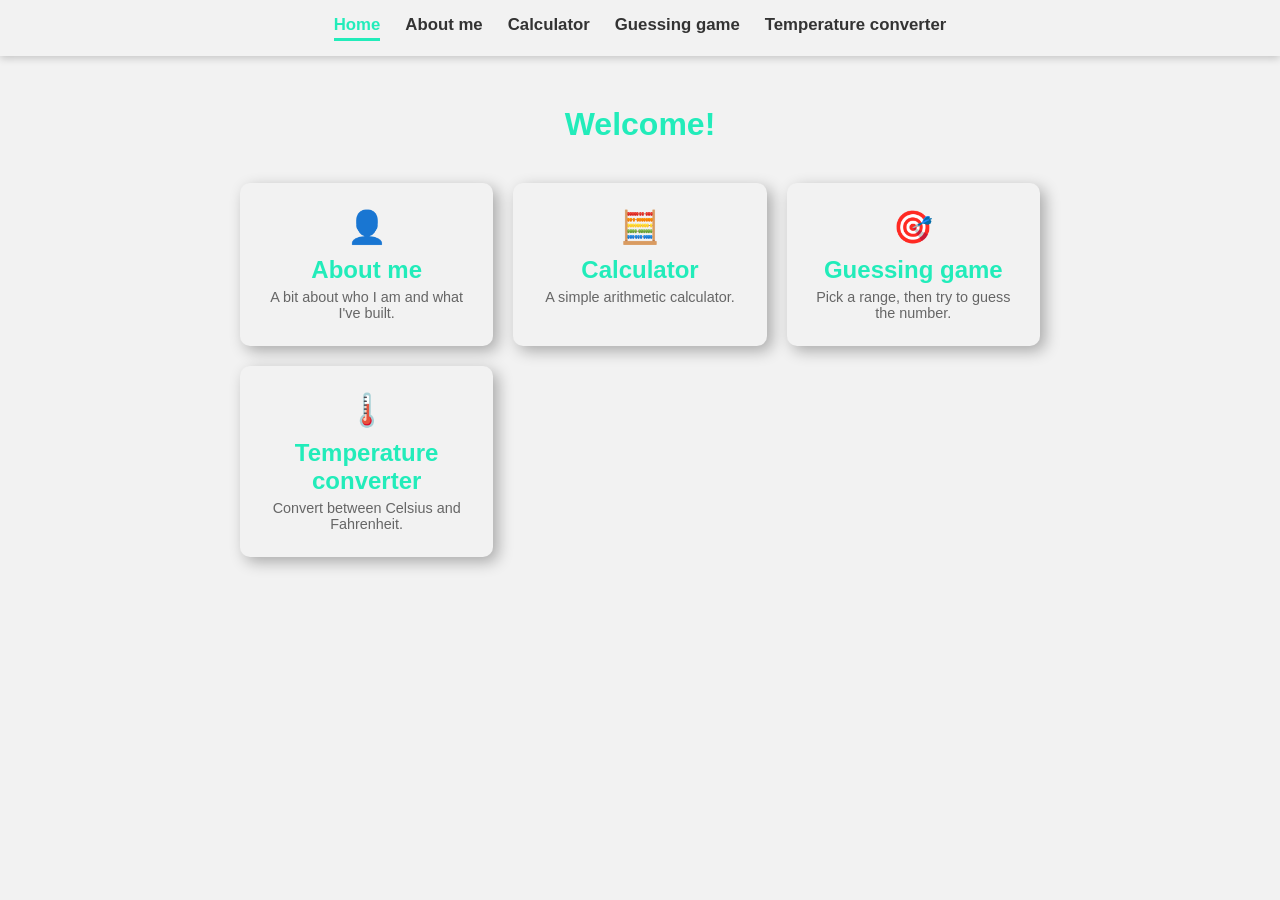
<file: index.html>
<!DOCTYPE html>
<html lang="en">
<head>
    <meta charset="UTF-8">
    <meta name="viewport" content="width=device-width, initial-scale=1.0">
    <title>My Website</title>
    <link rel="stylesheet" href="css/styles.css">
</head>
<body>
    <nav>
        <a href="index.html" class="active">Home</a>
        <a href="about.html">About me</a>
        <a href="calculator.html">Calculator</a>
        <a href="guess.html">Guessing game</a>
        <a href="temperature.html">Temperature converter</a>
    </nav>

    <h1>Welcome!</h1>

    <div class="grid">
        <a class="tile" href="about.html">
            <span class="emoji">👤</span>
            <h2>About me</h2>
            <p>A bit about who I am and what I've built.</p>
        </a>

        <a class="tile" href="calculator.html">
            <span class="emoji">🧮</span>
            <h2>Calculator</h2>
            <p>A simple arithmetic calculator.</p>
        </a>

        <a class="tile" href="guess.html">
            <span class="emoji">🎯</span>
            <h2>Guessing game</h2>
            <p>Pick a range, then try to guess the number.</p>
        </a>

        <a class="tile" href="temperature.html">
            <span class="emoji">🌡️</span>
            <h2>Temperature converter</h2>
            <p>Convert between Celsius and Fahrenheit.</p>
        </a>
    </div>
</body>
</html>
</file>
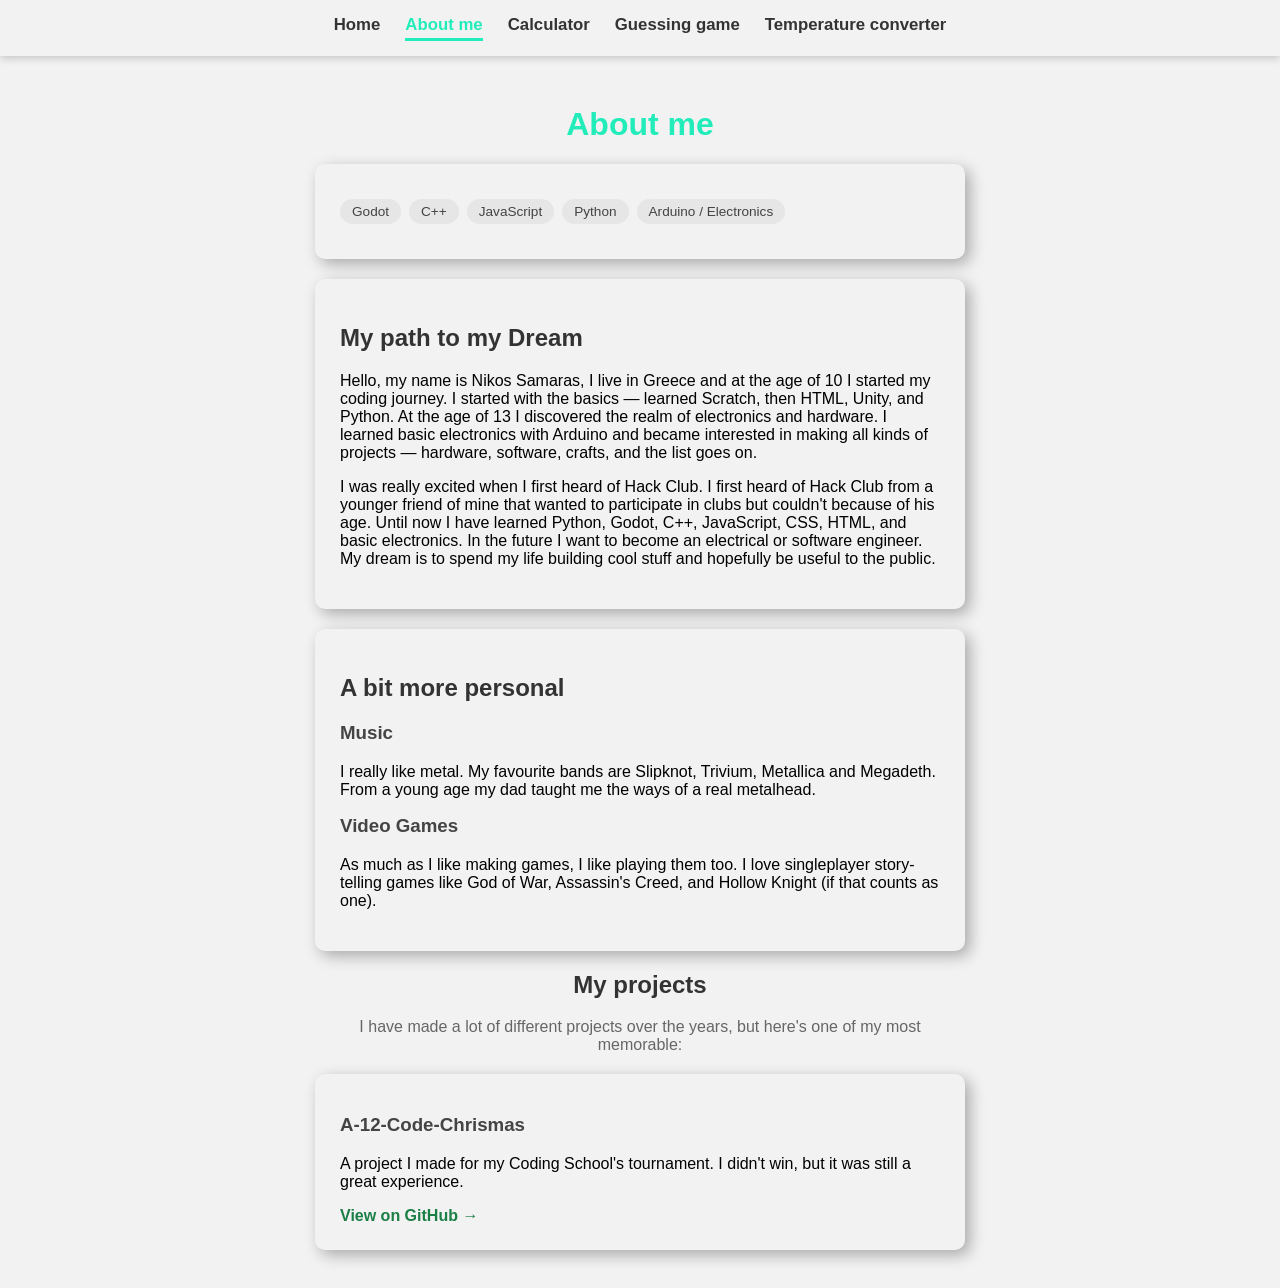
<file: about.html>
<!DOCTYPE html>
<html lang="en">
<head>
    <meta charset="UTF-8">
    <meta name="viewport" content="width=device-width, initial-scale=1.0">
    <title>About me</title>
    <link rel="stylesheet" href="css/styles.css">
</head>
<body>
    <nav>
        <a href="index.html">Home</a>
        <a href="about.html" class="active">About me</a>
        <a href="calculator.html">Calculator</a>
        <a href="guess.html">Guessing game</a>
        <a href="temperature.html">Temperature converter</a>
    </nav>

    <h1>About me</h1>

    <div class="card">
        <div class="tags">
            <span class="tag">Godot</span>
            <span class="tag">C++</span>
            <span class="tag">JavaScript</span>
            <span class="tag">Python</span>
            <span class="tag">Arduino / Electronics</span>
        </div>
    </div>

    <div class="card">
        <h2>My path to my Dream</h2>
        <p>Hello, my name is Nikos Samaras, I live in Greece and at the age of 10 I started my coding journey. I started with the basics — learned Scratch, then HTML, Unity, and Python. At the age of 13 I discovered the realm of electronics and hardware. I learned basic electronics with Arduino and became interested in making all kinds of projects — hardware, software, crafts, and the list goes on.</p>
        <p>I was really excited when I first heard of Hack Club. I first heard of Hack Club from a younger friend of mine that wanted to participate in clubs but couldn't because of his age. Until now I have learned Python, Godot, C++, JavaScript, CSS, HTML, and basic electronics. In the future I want to become an electrical or software engineer. My dream is to spend my life building cool stuff and hopefully be useful to the public.</p>
    </div>

    <div class="card">
        <h2>A bit more personal</h2>

        <h3>Music</h3>
        <p>I really like metal. My favourite bands are Slipknot, Trivium, Metallica and Megadeth. From a young age my dad taught me the ways of a real metalhead.</p>

        <h3>Video Games</h3>
        <p>As much as I like making games, I like playing them too. I love singleplayer story-telling games like God of War, Assassin's Creed, and Hollow Knight (if that counts as one).</p>
    </div>

    <h2 style="text-align:center;">My projects</h2>
    <p style="text-align:center; color:#666; max-width:600px; margin:0 auto 20px;">I have made a lot of different projects over the years, but here's one of my most memorable:</p>

    <div class="project-list">
        <div class="card">
            <h3>A-12-Code-Chrismas</h3>
            <p>A project I made for my Coding School's tournament. I didn't win, but it was still a great experience.</p>
            <a href="https://github.com/Nikolaossamaras/A-12-Code-Chrismas" target="_blank" rel="noopener">View on GitHub →</a>
        </div>
    </div>
    <br>
</body>
</html>
</file>
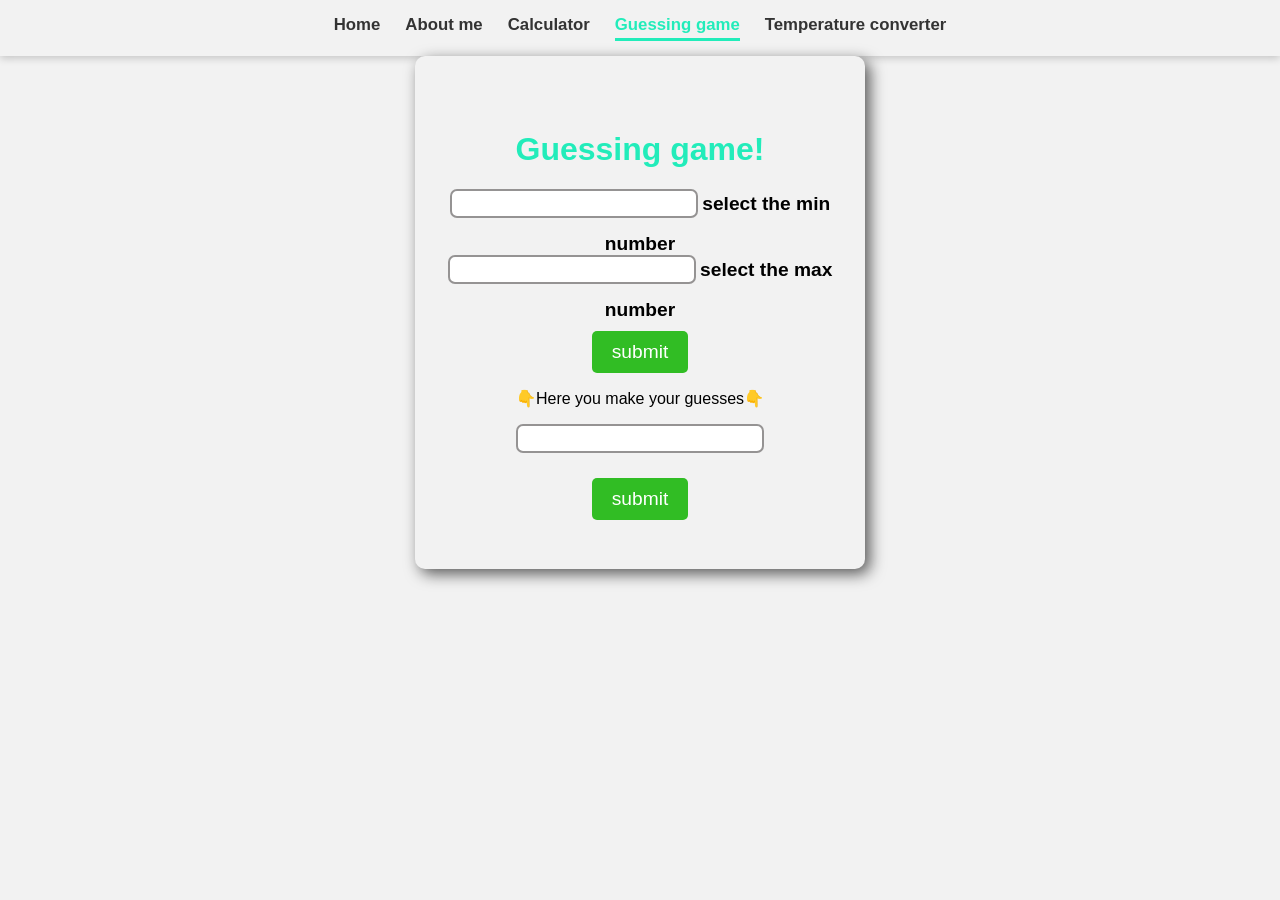
<file: guess.html>
<!DOCTYPE html>
<html lang="en">
<head>
    <meta charset="UTF-8">
    <meta name="viewport" content="width=device-width, initial-scale=1.0">
    <title>Guessing game</title>
    <link rel="stylesheet" href="css/styles.css">
</head>
<body>
    <nav>
        <a href="index.html">Home</a>
        <a href="about.html">About me</a>
        <a href="calculator.html">Calculator</a>
        <a href="guess.html" class="active">Guessing game</a>
        <a href="temperature.html">Temperature converter</a>
    </nav>

    <form>
        <h1>Guessing game!</h1>
        <input type="number" id="min">
        <label>select the min number</label><br>
        <input type="number" id="max">
        <label>select the max number</label><br>
        <button type="button" onclick="generate()">submit</button>
        <p>👇Here you make your guesses👇</p>
        <input type="number" id="guess"><br>
        <button type="button" id="guess-btn">submit</button>
        <p id="result"></p>
    </form>

    <script src="js/guess.js"></script>
</body>
</html>
</file>
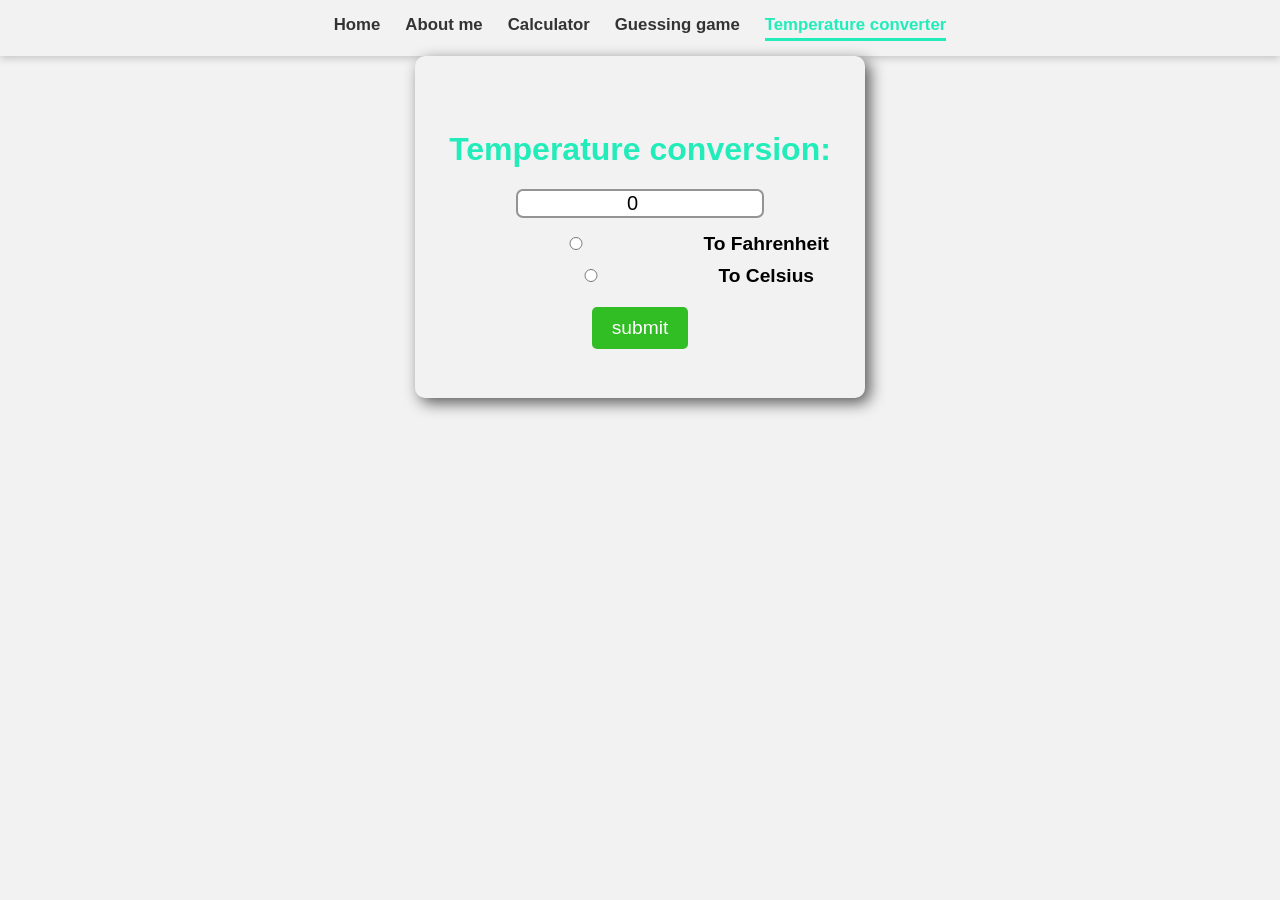
<file: temperature.html>
<!DOCTYPE html>
<html lang="en">
<head>
    <meta charset="UTF-8">
    <meta name="viewport" content="width=device-width, initial-scale=1.0">
    <title>Temperature conversion</title>
    <link rel="stylesheet" href="css/styles.css">
</head>
<body>
    <nav>
        <a href="index.html">Home</a>
        <a href="about.html">About me</a>
        <a href="calculator.html">Calculator</a>
        <a href="guess.html">Guessing game</a>
        <a href="temperature.html" class="active">Temperature converter</a>
    </nav>

    <form>
        <h1>Temperature conversion:</h1>
        <input type="number" id="textBox" value = "0"><br>

        <input type="radio" id="toFah" name="unit">
        <label for="toFah">To Fahrenheit</label><br>
        <input type="radio" id="toCel" name="unit">
        <label for="toCel">To Celsius</label><br>

        <button type="button" onclick="convert()">submit</button>
        <p id="result"></p>
    </form>

    <script src="js/temperature.js"></script>
</body>
</html>
</file>
<file: css/styles.css>
body{
    font-family: Arial, sans-serif;
    background-color: hsl(0, 0%, 95%);
    margin: 0;
}

h1 {
    color: #22ecba;
    text-align: center;
    margin-top: 50px;
}

h2 {
    color: #333;
}

h3 {
    color: #444;
    margin-top: 15px;
}

form {
    background-color: #f2f2f2;
    text-align: center;
    max-width:400px;
    margin: auto;
    padding:25px;
    border-radius: 10px;
    box-shadow: 5px 5px 15px rgba(0, 0, 0, 0.637);
}

input{
    width:60%;
    text-align: center;
    font-size: 20px;
    border: 2px solid hsla(0, 2%, 29%, 0.589);
    border-radius: 7px;
    margin-bottom: 15px;
}

label {
    font-size: 1.2em;
    font-weight: bold;
}

button {
    margin-top: 10px;
    background-color: #31bd24;
    font-size: 1.2em;
    border: none;
    padding: 10px 20px;
    cursor: pointer;
    border-radius: 5px;
    color: white;
}

button:hover {
    background-color: rgb(21, 138, 21);
}

#result {
    font-size: 1.5em;
    font-weight: bold;
    text-align: center;
    margin-top: 20px;
}

/* ---- Nav bar (shared across all pages) ---- */
nav {
    background-color: #f2f2f2;
    box-shadow: 0 2px 8px rgba(0, 0, 0, 0.2);
    padding: 15px 20px;
    display: flex;
    justify-content: center;
    gap: 25px;
    flex-wrap: wrap;
}

nav a {
    color: #333;
    text-decoration: none;
    font-weight: bold;
    font-size: 1.05em;
    padding-bottom: 3px;
    border-bottom: 3px solid transparent;
}

nav a:hover,
nav a.active {
    color: #22ecba;
    border-bottom: 3px solid #22ecba;
}

/* ---- Home page tile grid ---- */
.grid {
    display: grid;
    grid-template-columns: repeat(auto-fit, minmax(220px, 1fr));
    gap: 20px;
    max-width: 800px;
    margin: 40px auto;
    padding: 0 20px;
}

.grid a.tile {
    display: block;
    background-color: #f2f2f2;
    border-radius: 10px;
    box-shadow: 5px 5px 15px rgba(0, 0, 0, 0.3);
    padding: 25px;
    text-align: center;
    text-decoration: none;
    color: #333;
    transition: transform 0.15s;
}

.grid a.tile:hover {
    transform: translateY(-4px);
}

.grid a.tile .emoji {
    font-size: 2rem;
    display: block;
    margin-bottom: 10px;
}

.grid a.tile h2 {
    margin: 0 0 5px;
    color: #22ecba;
}

.grid a.tile p {
    color: #666;
    font-size: 0.9em;
    margin: 0;
}

/* ---- Portfolio page cards ---- */
.card {
    background-color: #f2f2f2;
    max-width: 600px;
    margin: 20px auto;
    padding: 25px;
    border-radius: 10px;
    box-shadow: 5px 5px 15px rgba(0, 0, 0, 0.3);
}

.card p {
    text-align: left;
}

.project-list .card a {
    color: #1a7f45;
    font-weight: bold;
    text-decoration: none;
}

.project-list .card a:hover {
    text-decoration: underline;
}

.tags {
    display: flex;
    flex-wrap: wrap;
    gap: 8px;
    margin: 10px 0;
}

.tag {
    background-color: #e6e6e6;
    padding: 5px 12px;
    border-radius: 999px;
    font-size: 0.85em;
    color: #444;
}

/* ---- Calculator ---- */
#calculator {
    background-color: #f2f2f2;
    max-width: 320px;
    margin: 40px auto;
    padding: 25px;
    border-radius: 10px;
    box-shadow: 5px 5px 15px rgba(0, 0, 0, 0.637);
    text-align: center;
}

#display {
    width: 100%;
    box-sizing: border-box;
    font-size: 1.8em;
    text-align: right;
    padding: 10px;
    margin-bottom: 15px;
    border: 2px solid hsla(0, 2%, 29%, 0.589);
    border-radius: 7px;
}

#keys {
    display: grid;
    grid-template-columns: repeat(4, 1fr);
    gap: 8px;
}

#keys button {
    margin: 0;
    font-size: 1.1em;
    padding: 15px 0;
}

#keys .operator_btn {
    background-color: #1a9be0;
}

#keys .operator_btn:hover {
    background-color: #147bb5;
}
</file>
